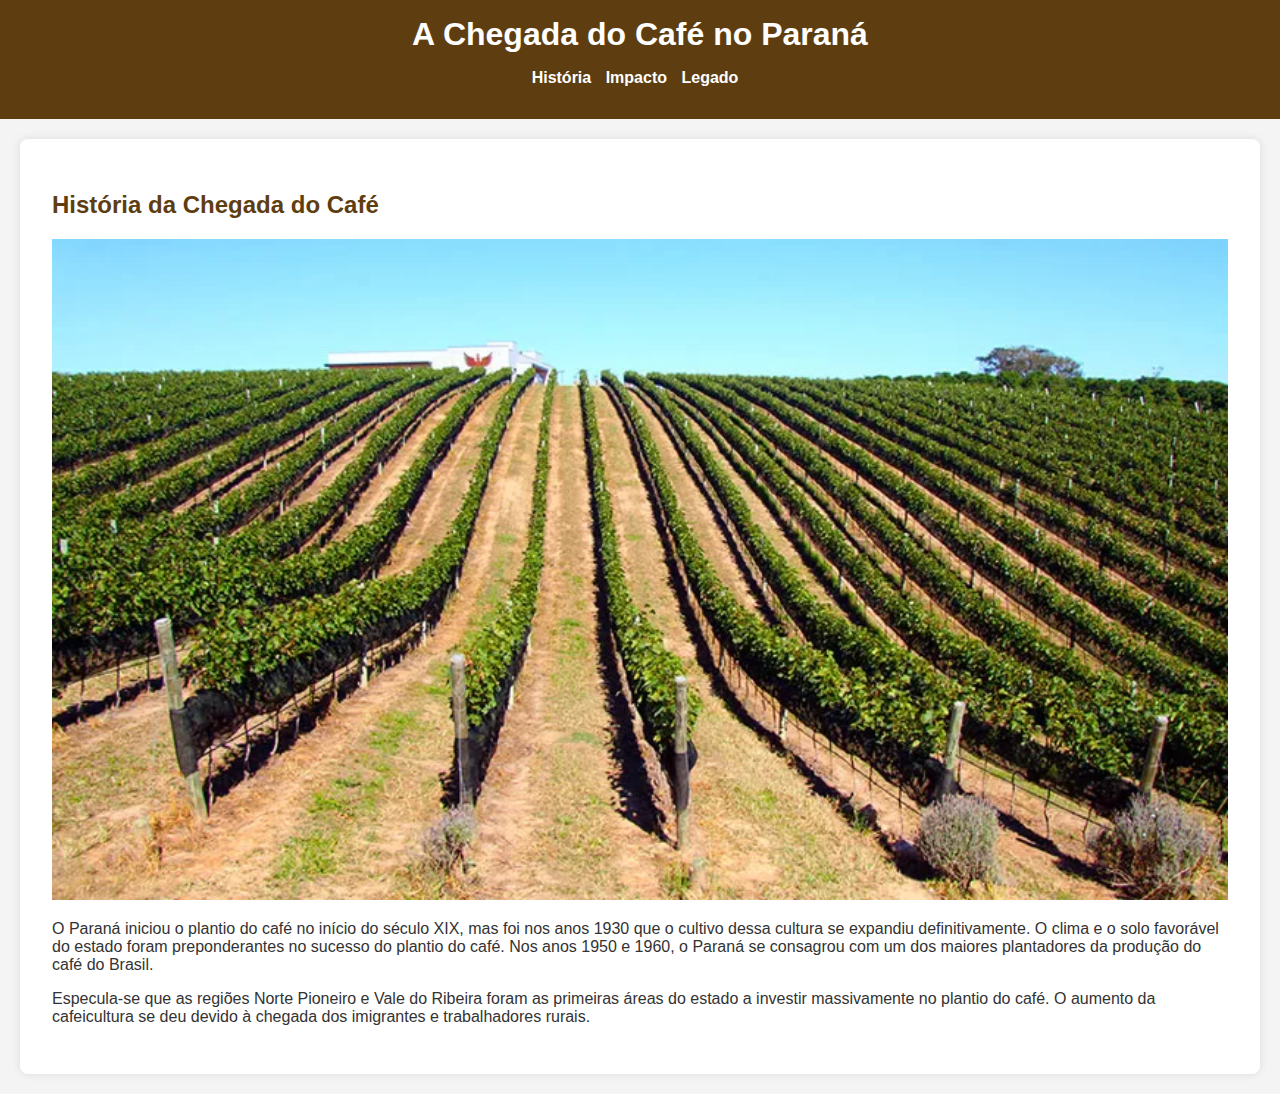
<file: index.html>
<!DOCTYPE html>
<html lang="pt">
<head>
    <meta charset="UTF-8">
    <meta name="viewport" content="width=device-width, initial-scale=1.0">
    <title>A Chegada do Café no Paraná</title>
    <link rel="stylesheet" href="styles.css">
</head>
<body>
    <header>
        <h1>A Chegada do Café no Paraná</h1>
        <nav>
            <ul>
                <li><a href="#historia">História</a></li>
                <li><a href="impacto.html" target="_blank">Impacto</a></li>
                <li><a href="legado.html" target="_blank">Legado</a></li>
            </ul>
        </nav>
    </header>
    <section id="historia">
        <h2>História da Chegada do Café</h2>
        <img src="images/historia.jpg" alt="Cafezais no Paraná" style="width:100%; height:auto;">
        <p>O Paraná iniciou o plantio do café no início do século XIX, mas foi nos anos 1930 que o cultivo dessa cultura se expandiu definitivamente. O clima e o solo favorável do estado foram preponderantes no sucesso do plantio do café. Nos anos 1950 e 1960, o Paraná se consagrou com um dos maiores plantadores da produção do café do Brasil.</p>
        <p>Especula-se que as regiões Norte Pioneiro e Vale do Ribeira foram as primeiras áreas do estado a investir massivamente no plantio do café. O aumento da cafeicultura se deu devido à chegada dos imigrantes e trabalhadores rurais.</p>
    </section>
</body>
</html>
</file>
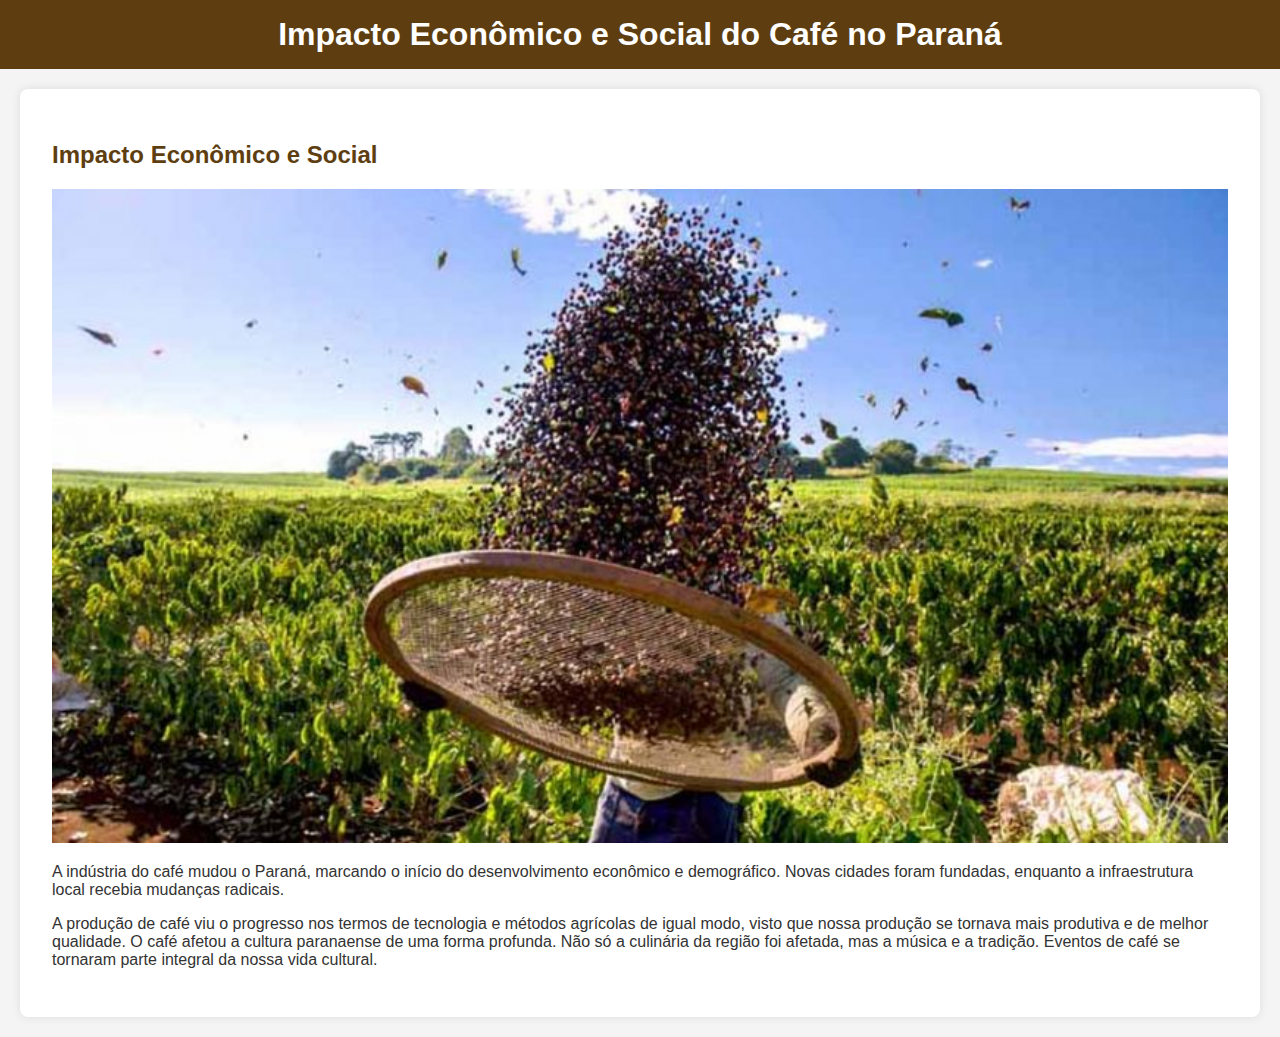
<file: impacto.html>
<!DOCTYPE html>
<html lang="pt">
<head>
    <meta charset="UTF-8">
    <meta name="viewport" content="width=device-width, initial-scale=1.0">
    <title>Impacto do Café</title>
    <link rel="stylesheet" href="styles.css">
</head>
<body>
    <header>
        <h1>Impacto Econômico e Social do Café no Paraná</h1>
    </header>
    <section id="impacto">
        <h2>Impacto Econômico e Social</h2>
        <img src="images/impacto.jpg" alt="Impacto do Café" style="width:100%; height:auto;">
        <p>A indústria do café mudou o Paraná, marcando o início do desenvolvimento econômico e demográfico. Novas cidades foram fundadas, enquanto a infraestrutura local recebia mudanças radicais. </p>
        <p>A produção de café viu o progresso nos termos de tecnologia e métodos agrícolas de igual modo, visto que nossa produção se tornava mais produtiva e de melhor qualidade. O café afetou a cultura paranaense de uma forma profunda. Não só a culinária da região foi afetada, mas a música e a tradição. Eventos de café se tornaram parte integral da nossa vida cultural.</p>
    </section>
</body>
</html>
</file>
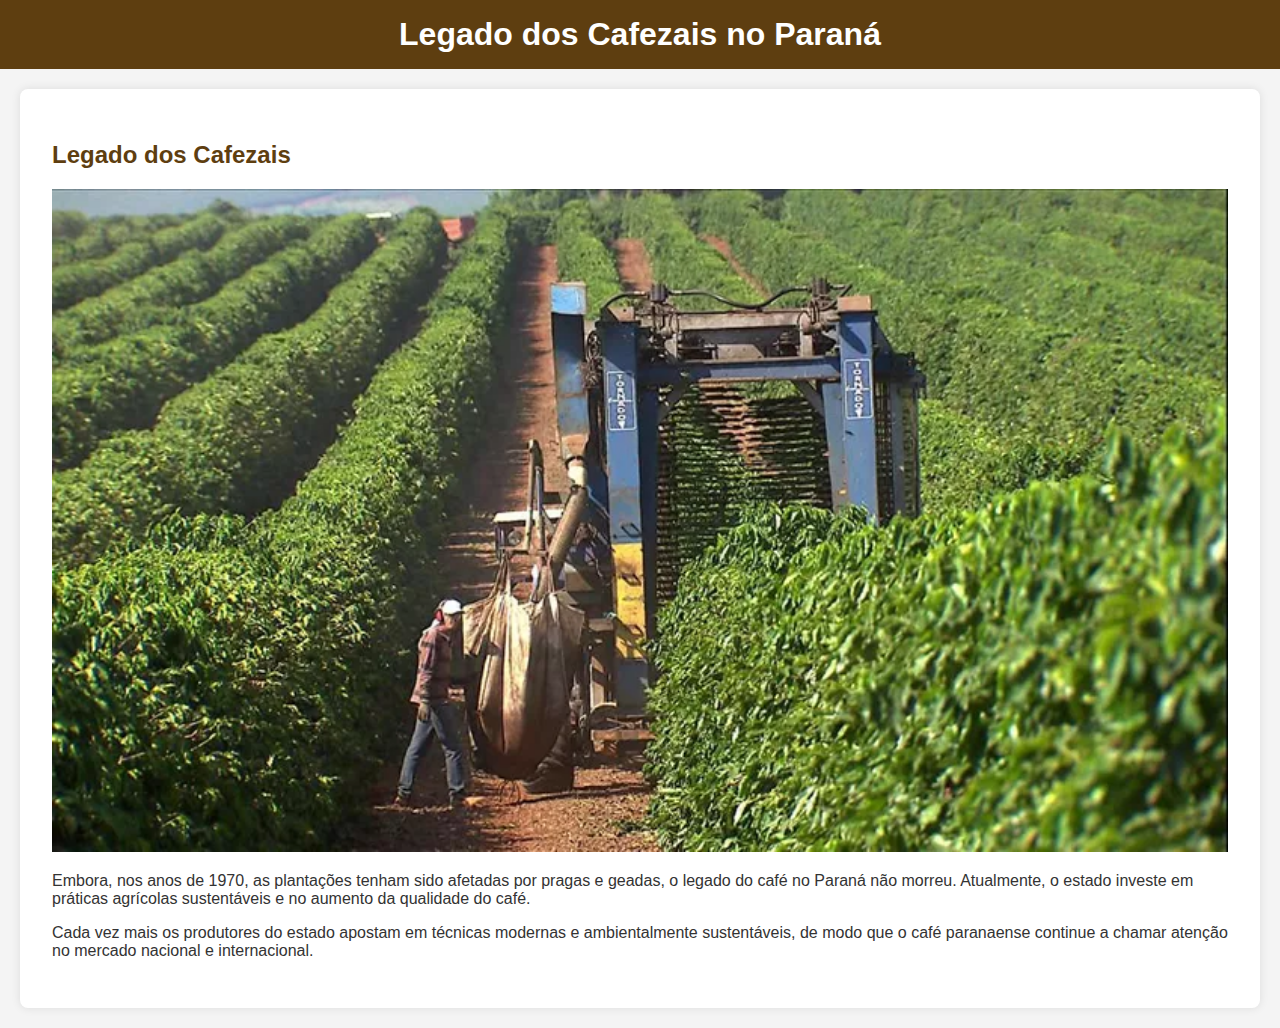
<file: legado.html>
<!DOCTYPE html>
<html lang="pt">
<head>
    <meta charset="UTF-8">
    <meta name="viewport" content="width=device-width, initial-scale=1.0">
    <title>Legado dos Cafezais</title>
    <link rel="stylesheet" href="styles.css">
</head>
<body>
    <header>
        <h1>Legado dos Cafezais no Paraná</h1>
    </header>
    <section id="legado">
        <h2>Legado dos Cafezais</h2>
        <img src="images/legado.jpg" alt="Legado dos Cafezais" style="width:100%; height:auto;">
        <p>Embora, nos anos de 1970, as plantações tenham sido afetadas por pragas e geadas, o legado do café no Paraná não morreu. Atualmente, o estado investe em práticas agrícolas sustentáveis e no aumento da qualidade do café. </p>
        <p>Cada vez mais os produtores do estado apostam em técnicas modernas e ambientalmente sustentáveis, de modo que o café paranaense continue a chamar atenção no mercado nacional e internacional.</p>
    </section>
</body>
</html>
</file>
<file: styles.css>
body {
    font-family: Arial, sans-serif;
    margin: 0;
    padding: 0;
    background-color: #f4f4f4;
    color: #333;
}

header {
    background-color: #5e3e10;
    color: #fff;
    padding: 1rem 0;
    text-align: center;
}

header h1 {
    margin: 0;
}

nav ul {
    list-style-type: none;
    padding: 0;
}

nav ul li {
    display: inline;
    margin-right: 10px;
}

nav ul li a {
    color: #fff;
    text-decoration: none;
    font-weight: bold;
}

section {
    padding: 2rem;
    margin: 20px;
    background-color: #fff;
    border-radius: 8px;
    box-shadow: 0 0 10px rgba(0,0,0,0.1);
}

section h2 {
    color: #5e3e10;
}

section img {
    display: block;
    margin: 0 auto 20px;
    max-width: 100%;
    height: auto;
}

footer {
    text-align: center;
    padding: 1rem 0;
    background-color: #333;
    color: #fff;
    position: fixed;
    width: 100%;
    bottom: 0;
}

footer p {
    margin: 0;
}
</file>
